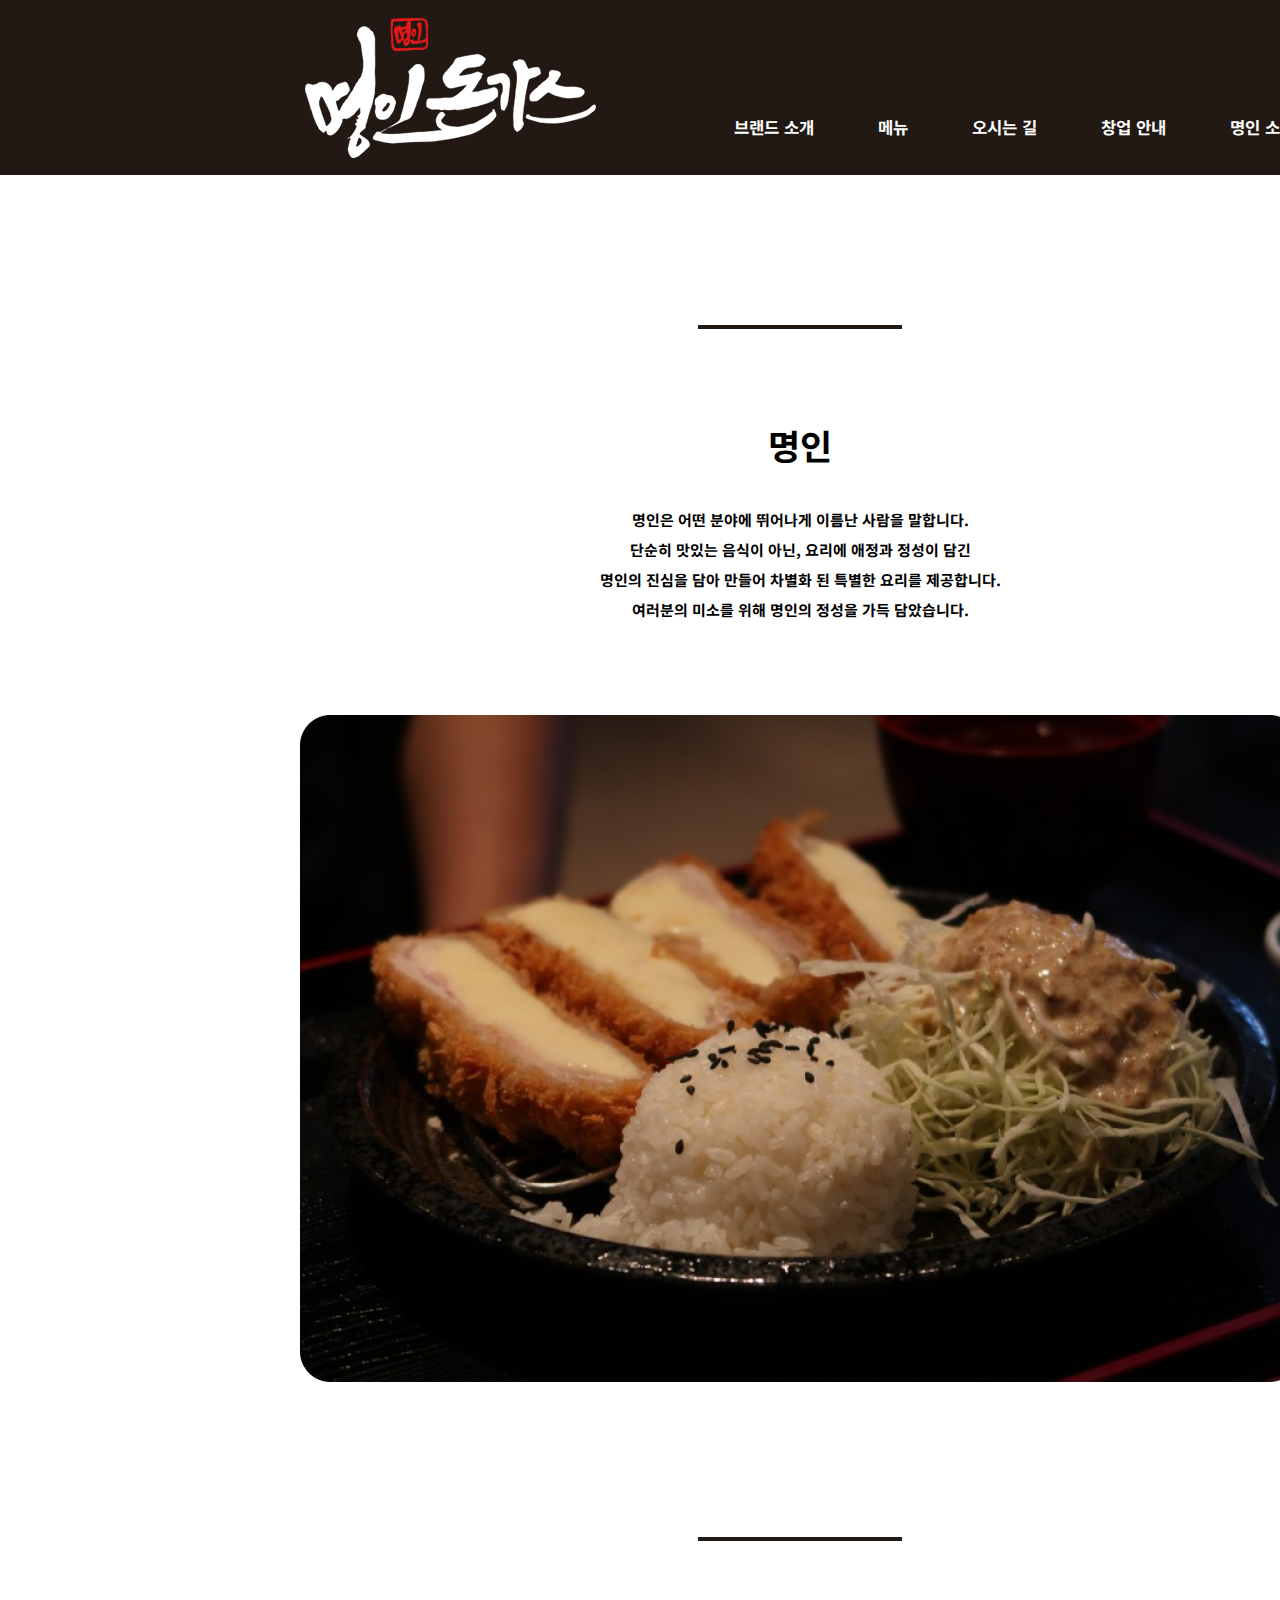
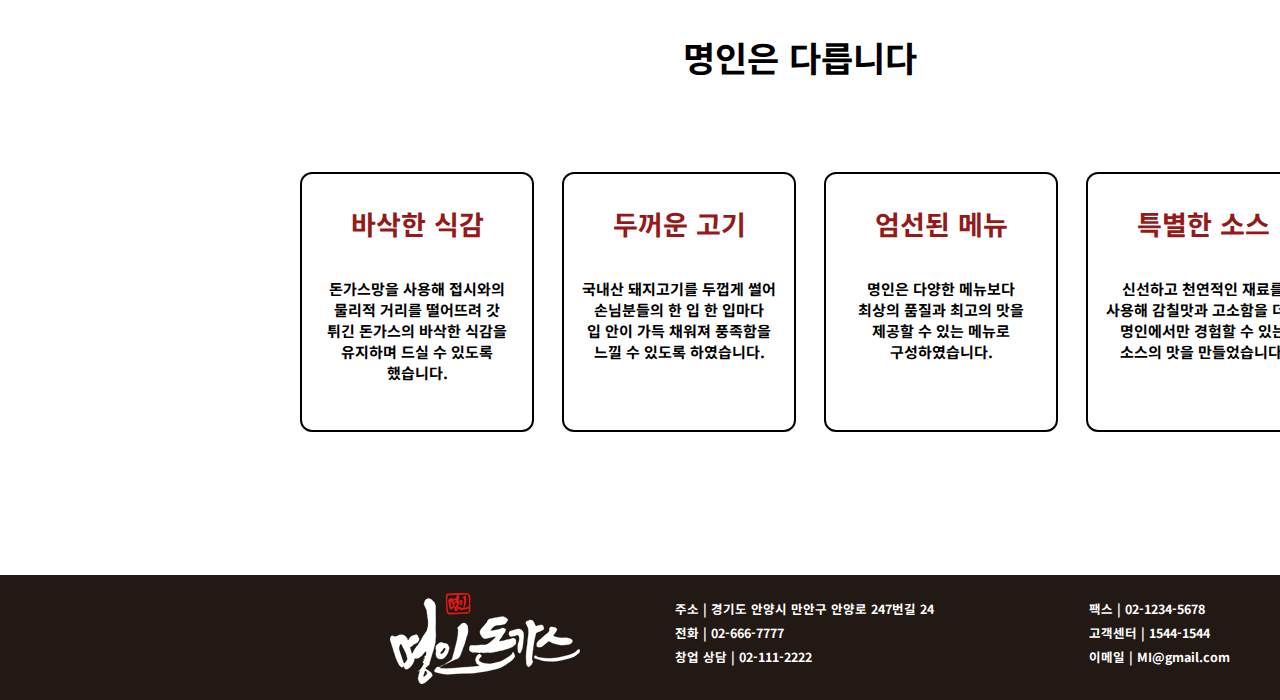
<file: Index.html>
<!DOCTYPE html>
<html lang="ko">
  <head>
    <title>명인돈가스</title>
    <meta charset="utf-8">
    <link href="https://fonts.googleapis.com/css2?family=Noto+Sans+KR:wght@700&display=swap" rel="stylesheet">
    <link rel="stylesheet" type="text/css" href="Style.css">
  </head>

  <body class="frame">
    <header>
      <div>
        <a href="Index.html"><img src="im/Header.png" class="header_image"></a>
        <div class="header_text_box">
          <a class="header_text" href="Brandinfo.html">브랜드 소개</a>
          <a class="header_text" href="Menu.html">메뉴</a>
          <a class="header_text" href="Route.html">오시는 길</a>
          <a class="header_text" href="Open.html">창업 안내</a>
          <a class="header_text" href="News.html">명인 소식</a>
        </div>
      </div>
    </header>

    <main class="main_main">
      <div class="line"></div>

      <p class="main_text">명인</p>
      <p class="main_text_s">명인은 어떤 분야에 뛰어나게 이름난 사람을 말합니다.
        <br>단순히 맛있는 음식이 아닌, 요리에 애정과 정성이 담긴
        <br>명인의 진심을 담아 만들어 차별화 된 특별한 요리를 제공합니다.
        <br>여러분의 미소를 위해 명인의 정성을 가득 담았습니다.
      </p>
      
      <img class="main_mainimage" src="im/Main.png">

      <div class="line"></div>
        
      <p class="main_text">명인은 다릅니다</p>
      
      <div class="main_bigbox">
        <div class="main_box">
          <div class="main_red">바삭한 식감</div>
          <div class="main_small">돈가스망을 사용해 접시와의
            <br>물리적 거리를 떨어뜨려 갓
            <br>튀긴 돈가스의 바삭한 식감을
            <br>유지하며 드실 수 있도록
            <br>했습니다.
          </div>
        </div>
        <div class="main_box">
          <div class="main_red">두꺼운 고기</div>
          <div class="main_small">국내산 돼지고기를 두껍게 썰어
            <br>손님분들의 한 입 한 입마다
            <br>입 안이 가득 채워져 풍족함을
            <br>느낄 수 있도록 하였습니다.
          </div>
        </div>
        <div class="main_box">
          <div class="main_red">엄선된 메뉴</div>
          <div class="main_small">명인은 다양한 메뉴보다
            <br>최상의 품질과 최고의 맛을
            <br>제공할 수 있는 메뉴로
            <br>구성하였습니다.
          </div>
        </div>
        <div class="main_box">
          <div class="main_red">특별한 소스</div>
          <div class="main_small">신선하고 천연적인 재료를
            <br>사용해 감칠맛과 고소함을 더해
            <br>명인에서만 경험할 수 있는
            <br>소스의 맛을 만들었습니다.
          </div>
        </div>
      </div>
    </main>

    <footer>
      <div>
        <a href="Index.html"><img src="im/Footer.png" class="footer_image"></a>
        <div class="footer_left">
          <p class="footer_text">주소 | 경기도 안양시 만안구 안양로 247번길 24</p>
          <p class="footer_text">전화 | 02-666-7777</p>
          <p class="footer_text">창업 상담 | 02-111-2222</p>
        </div>
        <div class="footer_right">
          <p class="footer_text">팩스 | 02-1234-5678</p>
          <p class="footer_text">고객센터 | 1544-1544</p>
          <p class="footer_text">이메일 | MI@gmail.com</p>
        </div>
      </div>
    </footer>
  </body>
  </html>
</file>
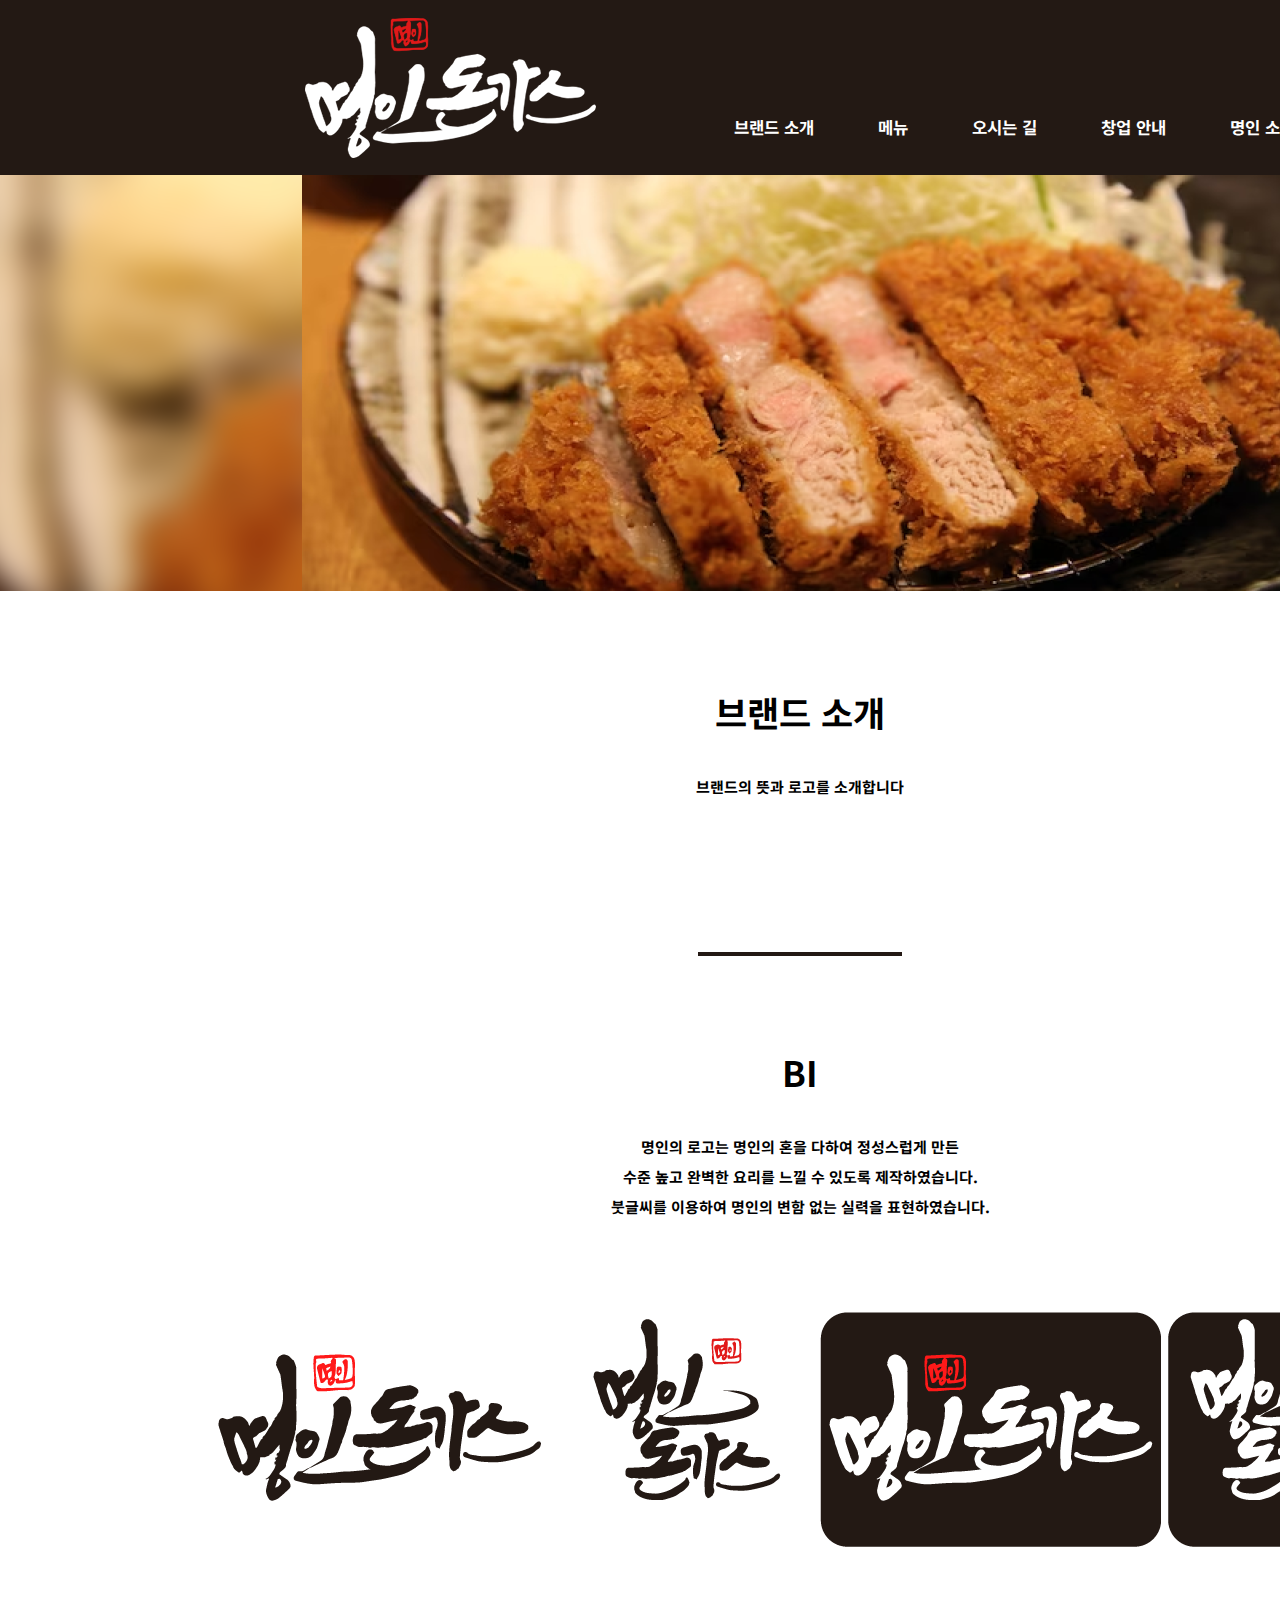
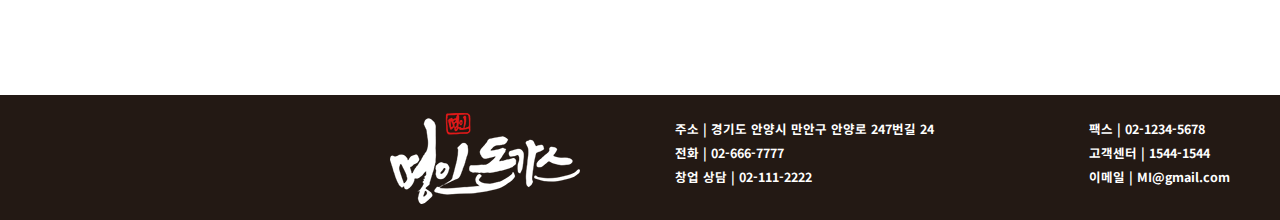
<file: Brandinfo.html>
<!DOCTYPE html>
<html lang="ko">
  <head>
    <title>명인돈가스</title>
    <meta charset="utf-8">
    <link href="https://fonts.googleapis.com/css2?family=Noto+Sans+KR:wght@700&display=swap" rel="stylesheet">
    <link rel="stylesheet" type="text/css" href="Style.css">
  </head>

  <body class="frame">
    <header>
      <div>
        <a href="Index.html"><img src="im/Header.png" class="header_image"></a>
        <div class="header_text_box">
          <a class="header_text" href="Brandinfo.html">브랜드 소개</a>
          <a class="header_text" href="Menu.html">메뉴</a>
          <a class="header_text" href="Route.html">오시는 길</a>
          <a class="header_text" href="Open.html">창업 안내</a>
          <a class="header_text" href="News.html">명인 소식</a>
        </div>
      </div>
    </header>

    <main class="brandinfo_main">
        <img class="main_image" src="im/Brandinfo.png">

        <p class="main_text">브랜드 소개</p>
        <p class="main_text_s">브랜드의 뜻과 로고를 소개합니다</p>

        <div class="line"></div>
        
        <p class="main_text">BI</p>
        <p class="main_text_s">명인의 로고는 명인의 혼을 다하여 정성스럽게 만든
            <br>수준 높고 완벽한 요리를 느낄 수 있도록 제작하였습니다.
            <br>붓글씨를 이용하여 명인의 변함 없는 실력을 표현하였습니다.</p>

        <img src="im/Brandinfo_1.png" class="brandinfo_image">

    </main>

    <footer>
      <div>
        <a href="Index.html"><img src="im/Footer.png" class="footer_image"></a>
        <div class="footer_left">
          <p class="footer_text">주소 | 경기도 안양시 만안구 안양로 247번길 24</p>
          <p class="footer_text">전화 | 02-666-7777</p>
          <p class="footer_text">창업 상담 | 02-111-2222</p>
        </div>
        <div class="footer_right">
          <p class="footer_text">팩스 | 02-1234-5678</p>
          <p class="footer_text">고객센터 | 1544-1544</p>
          <p class="footer_text">이메일 | MI@gmail.com</p>
        </div>
      </div>
    </footer>
  </body>
  </html>
</file>
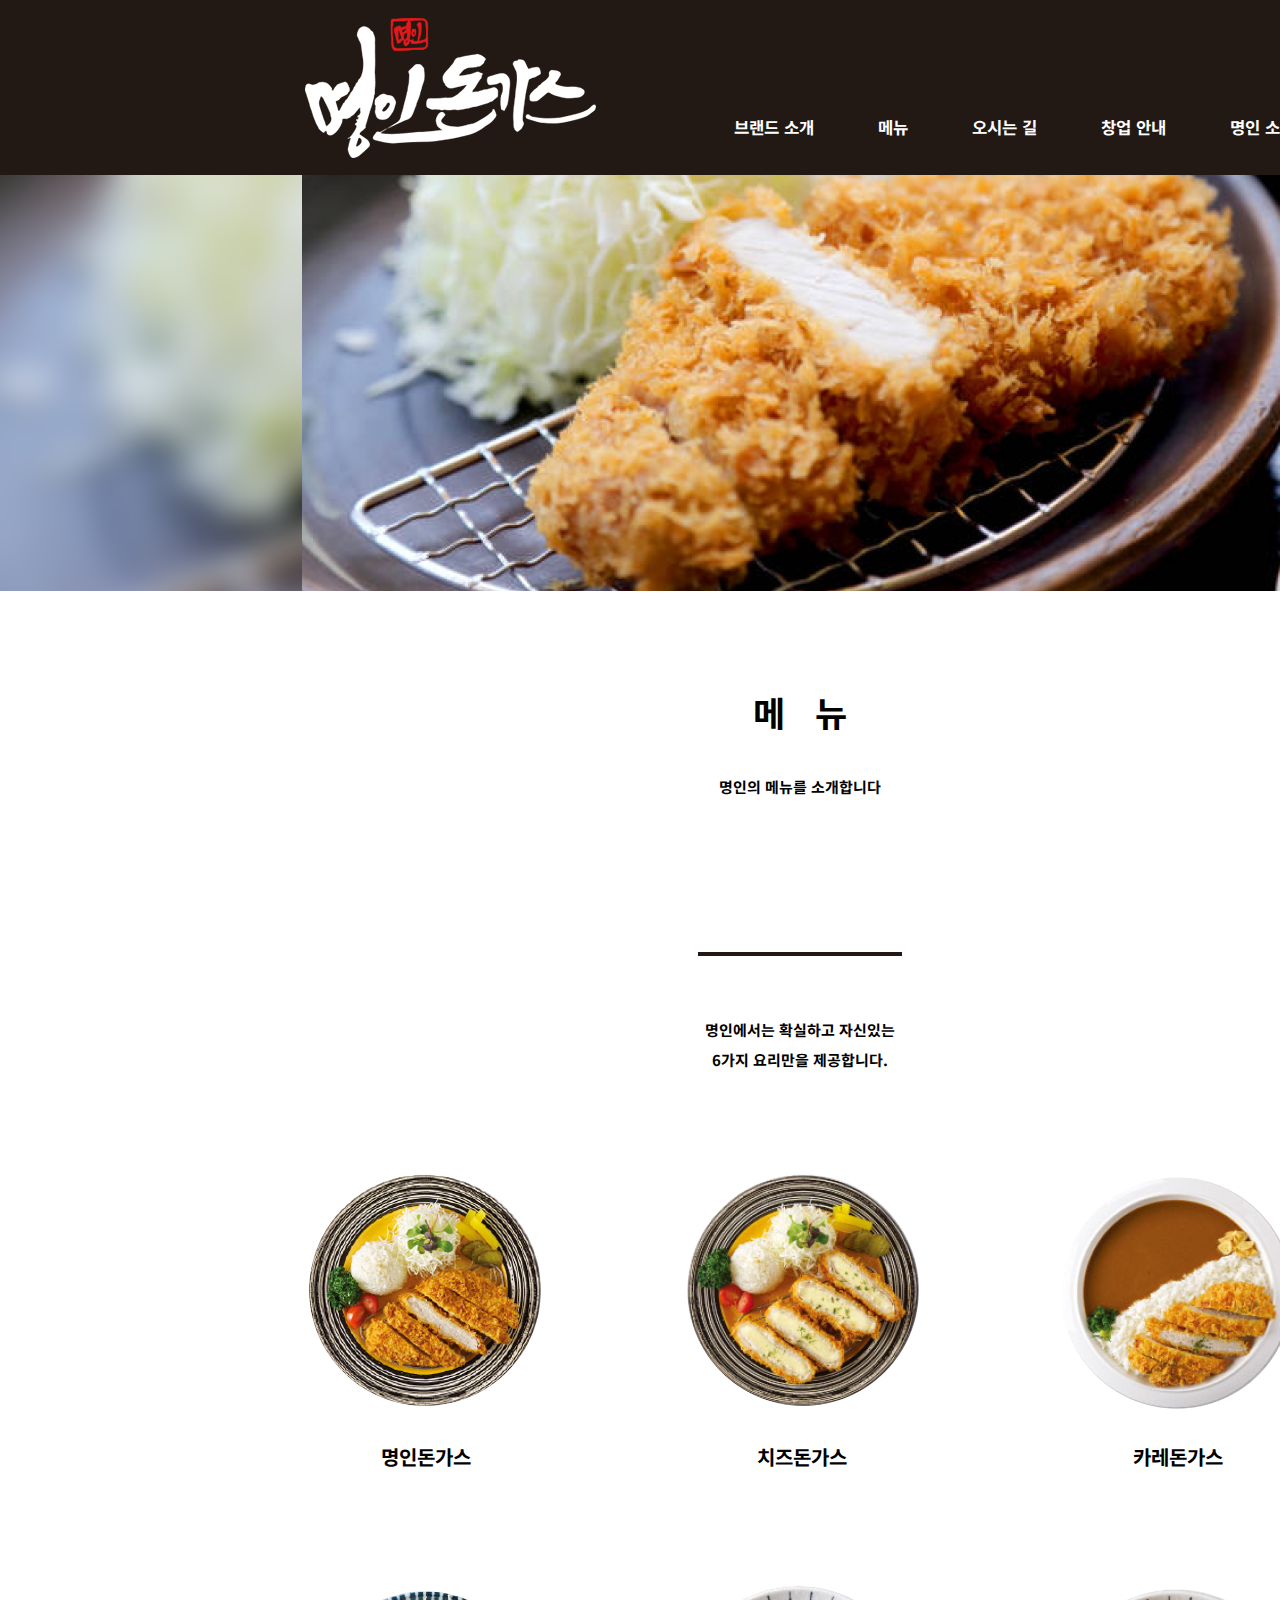
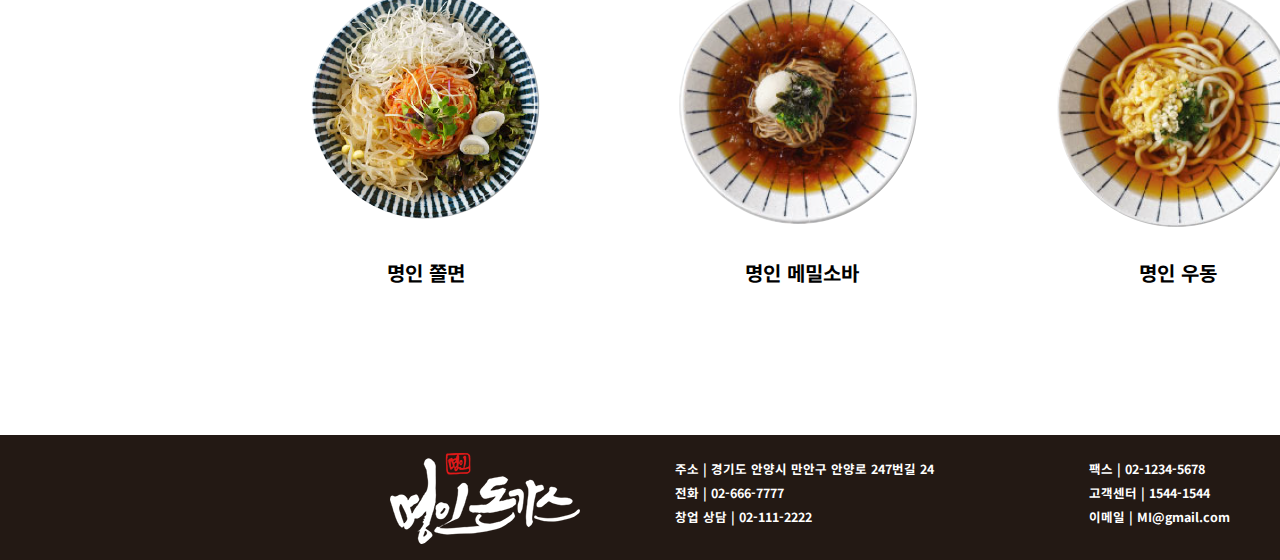
<file: Menu.html>
<!DOCTYPE html>
<html lang="ko">
  <head>
    <title>명인돈가스</title>
    <meta charset="utf-8">
    <link href="https://fonts.googleapis.com/css2?family=Noto+Sans+KR:wght@700&display=swap" rel="stylesheet">
    <link rel="stylesheet" type="text/css" href="Style.css">
  </head>

  <body class="frame">
    <header>
      <div>
        <a href="Index.html"><img src="im/Header.png" class="header_image"></a>
        <div class="header_text_box">
          <a class="header_text" href="Brandinfo.html">브랜드 소개</a>
          <a class="header_text" href="Menu.html">메뉴</a>
          <a class="header_text" href="Route.html">오시는 길</a>
          <a class="header_text" href="Open.html">창업 안내</a>
          <a class="header_text" href="News.html">명인 소식</a>
        </div>
      </div>
    </header>

    <main class="menu_main">
        <img class="main_image" src="im/Menu.png">

        <p class="main_text">메&nbsp; &nbsp;뉴</p>
        <p class="main_text_s">명인의 메뉴를 소개합니다</p>

        <div class="line"></div>
        
        <br>
        <p class="main_text_s">명인에서는 확실하고 자신있는
            <br>6가지 요리만을 제공합니다.
        </p>

        <div class="menu_A">
            <div class="menu_list">
                <img src="im/Menu1.png">
                <p>명인돈가스</p>
            </div><div class="menu_list">
                <img src="im/Menu2.png">
                <p>치즈돈가스</p>
            </div>
            <div class="menu_list">
                <img src="im/Menu3.png">
                <p>카레돈가스</p>
            </div>
        </div>
        <div class="menu_A">
            <div class="menu_list">
                <img src="im/Menu4.png">
                <p>명인 쫄면</p>
            </div><div class="menu_list">
                <img src="im/Menu5.png">
                <p>명인 메밀소바</p>
            </div>
            <div class="menu_list">
                <img src="im/Menu6.png">
                <p>명인 우동</p>
            </div>
        </div>

    </main>

    <footer>
      <div>
        <a href="Index.html"><img src="im/Footer.png" class="footer_image"></a>
        <div class="footer_left">
          <p class="footer_text">주소 | 경기도 안양시 만안구 안양로 247번길 24</p>
          <p class="footer_text">전화 | 02-666-7777</p>
          <p class="footer_text">창업 상담 | 02-111-2222</p>
        </div>
        <div class="footer_right">
          <p class="footer_text">팩스 | 02-1234-5678</p>
          <p class="footer_text">고객센터 | 1544-1544</p>
          <p class="footer_text">이메일 | MI@gmail.com</p>
        </div>
      </div>
    </footer>
  </body>
  </html>
</file>
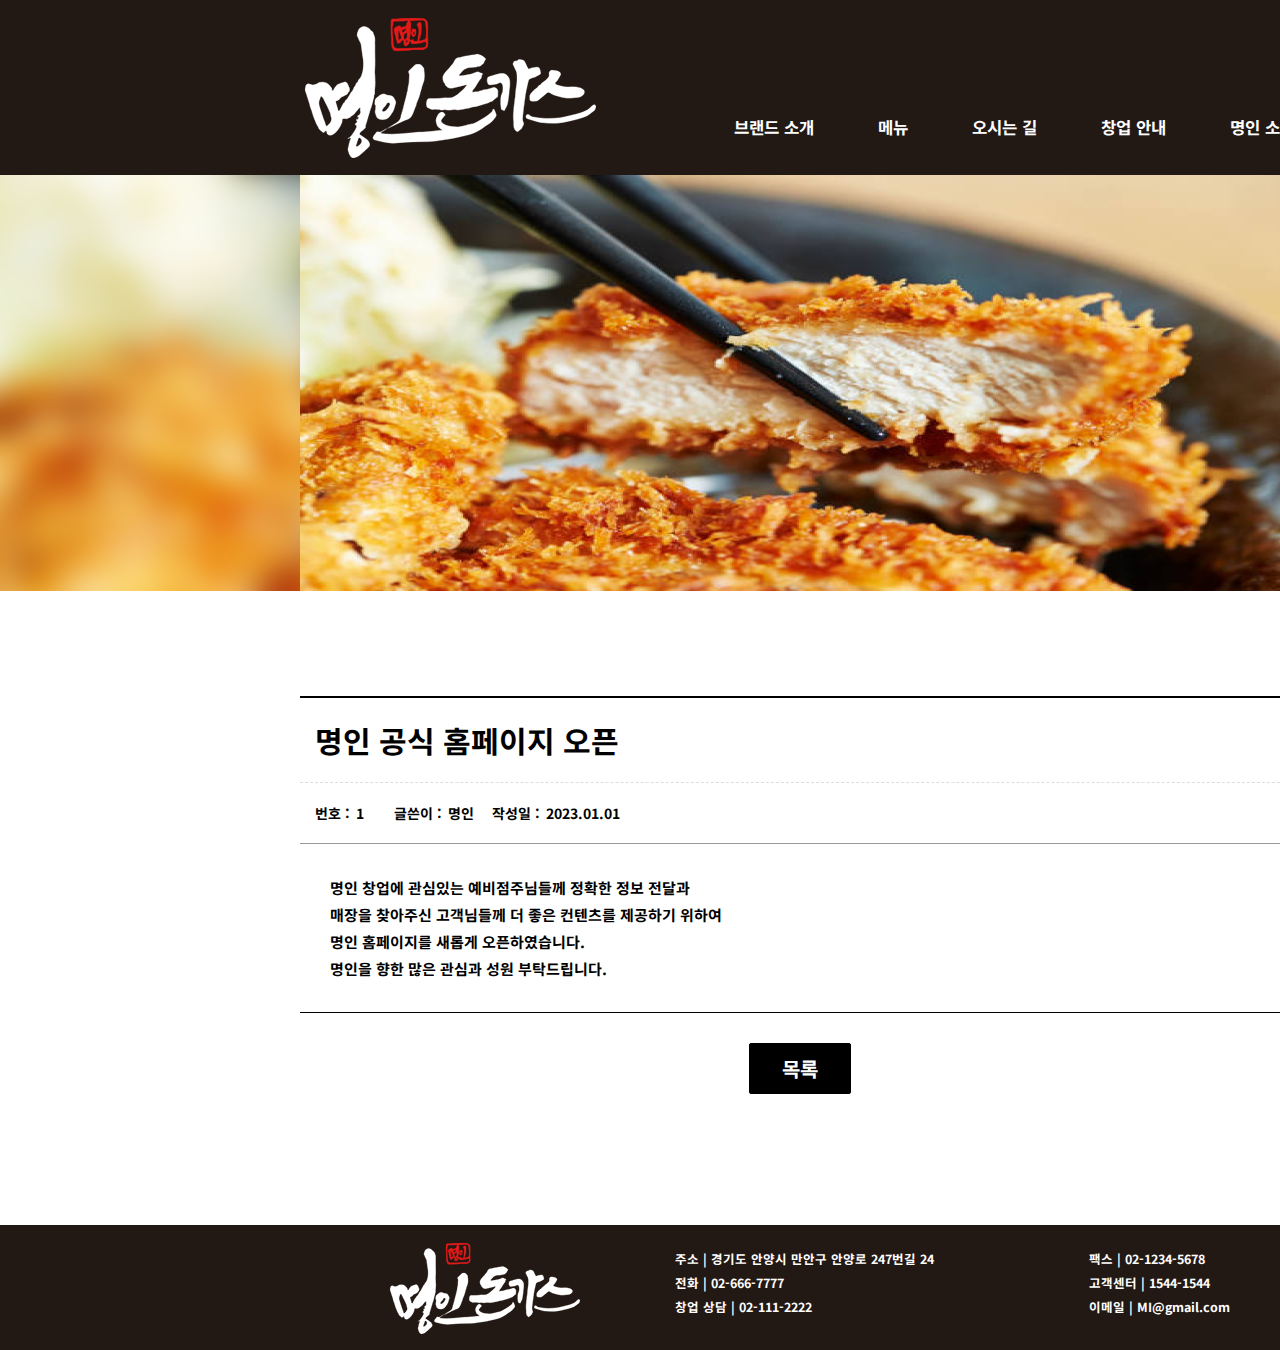
<file: News-1.html>
<!DOCTYPE html>
<html lang="ko">
  <head>
    <title>명인돈가스</title>
    <meta charset="utf-8">
    <link href="https://fonts.googleapis.com/css2?family=Noto+Sans+KR:wght@700&display=swap" rel="stylesheet">
    <link rel="stylesheet" type="text/css" href="Style.css">
  </head>

  <body class="frame">
    <header>
      <div>
        <a href="Index.html"><img src="im/Header.png" class="header_image"></a>
        <div class="header_text_box">
          <a class="header_text" href="Brandinfo.html">브랜드 소개</a>
          <a class="header_text" href="Menu.html">메뉴</a>
          <a class="header_text" href="Route.html">오시는 길</a>
          <a class="header_text" href="Open.html">창업 안내</a>
          <a class="header_text" href="News.html">명인 소식</a>
        </div>
      </div>
    </header>

    <main class="news_main-1">
        <img class="main_image" src="im/News.png">


        <div class="board_wrap">
          <div class="board_view_wrap">
              <div class="board_view">
                  <div class="title">
                      명인 공식 홈페이지 오픈
                  </div>
                  <div class="info">
                      <dl>
                          <dt>번호 :</dt>
                          <dd>1&nbsp;&nbsp;&nbsp;</dd>
                      </dl>
                      <dl>
                          <dt>글쓴이 :</dt>
                          <dd>명인</dd>
                      </dl>
                      <dl>
                          <dt>작성일 :</dt>
                          <dd>2023.01.01</dd>
                      </dl>
                  </div>
                  <div class="cont">
                      명인 창업에 관심있는 예비점주님들께 정확한 정보 전달과<br>
                      매장을 찾아주신 고객님들께 더 좋은 컨텐츠를 제공하기 위하여<br>
                      명인 홈페이지를 새롭게 오픈하였습니다.<br>
                      명인을 향한 많은 관심과 성원 부탁드립니다.<br>
                  </div>
              </div>
              <div class="bt_wrap">
                  <a href="News.html" class="on">목록</a>
              </div>
          </div>
       </div>
    </main>
     
    <footer>
      <div>
        <a href="Index.html"><img src="im/Footer.png" class="footer_image"></a>
        <div class="footer_left">
          <p class="footer_text">주소 | 경기도 안양시 만안구 안양로 247번길 24</p>
          <p class="footer_text">전화 | 02-666-7777</p>
          <p class="footer_text">창업 상담 | 02-111-2222</p>
        </div>
        <div class="footer_right">
          <p class="footer_text">팩스 | 02-1234-5678</p>
          <p class="footer_text">고객센터 | 1544-1544</p>
          <p class="footer_text">이메일 | MI@gmail.com</p>
        </div>
      </div>
    </footer>
  </body>
  </html>
</file>
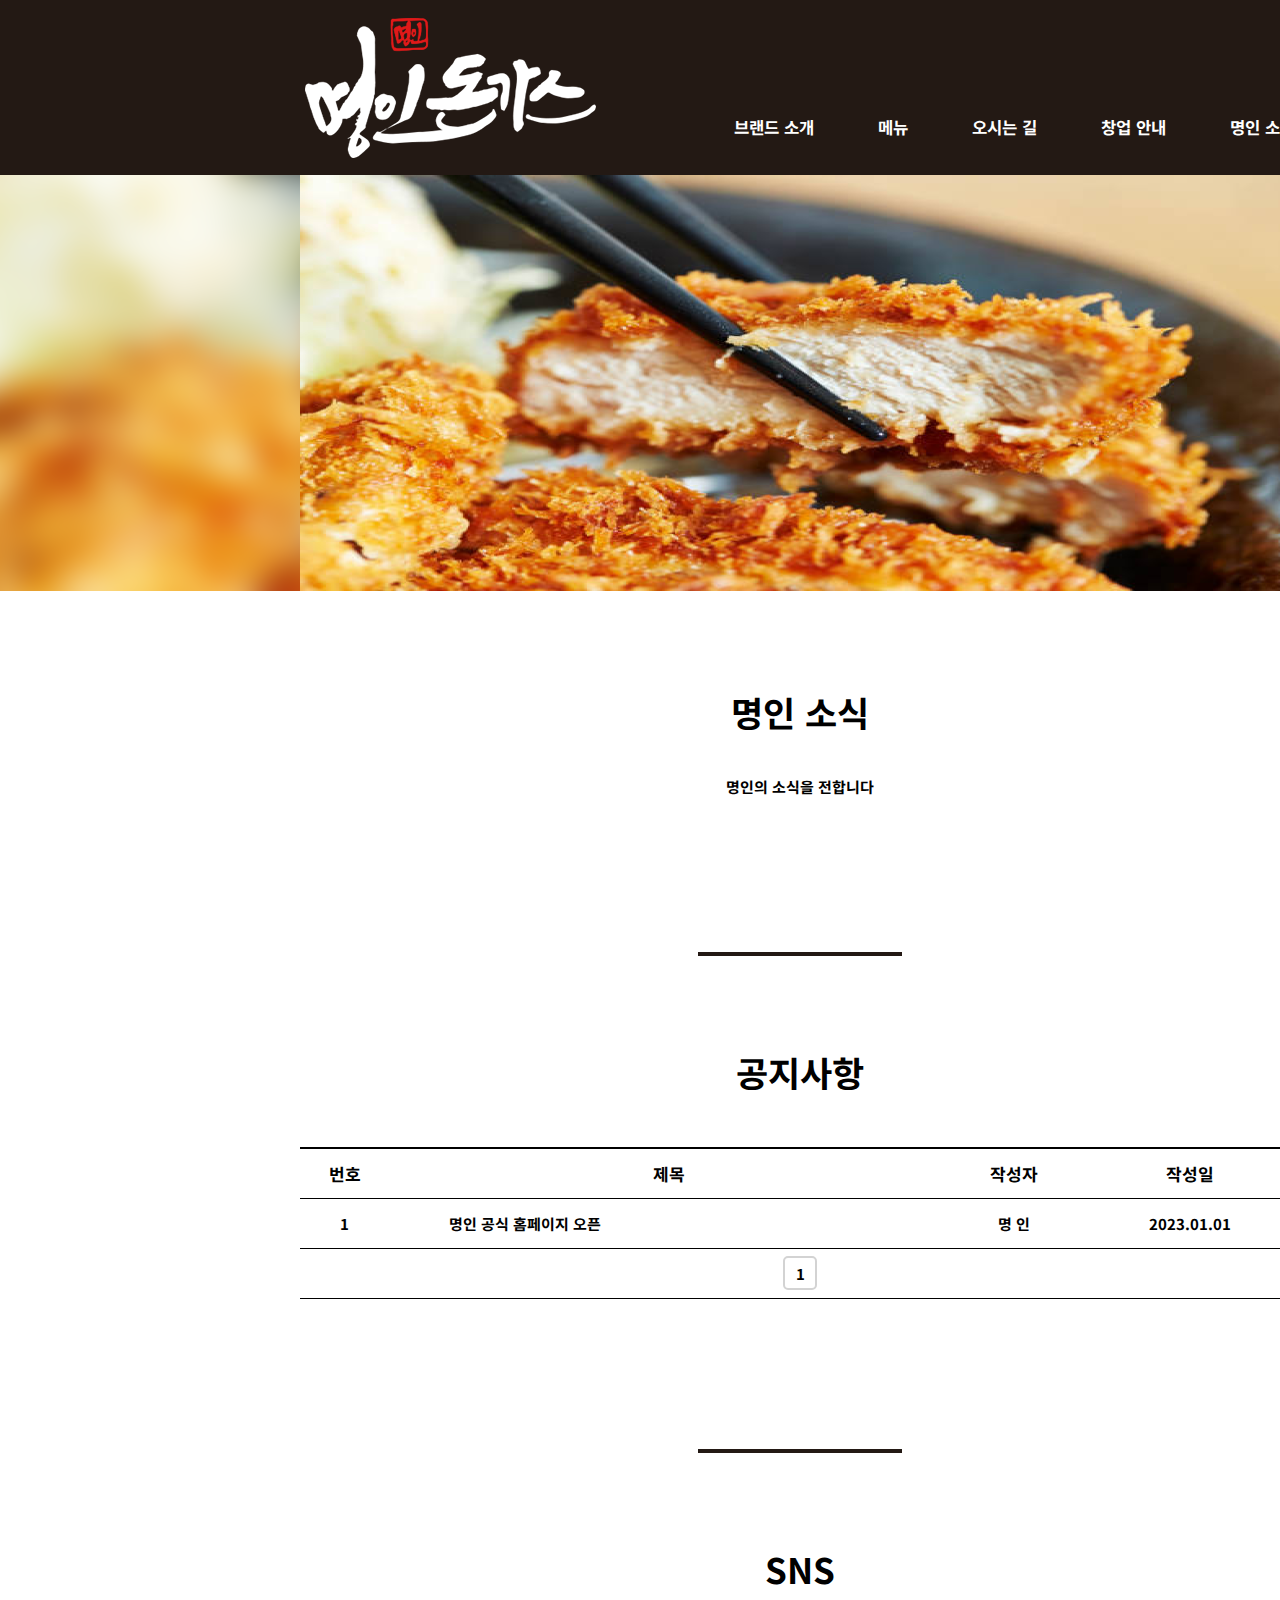
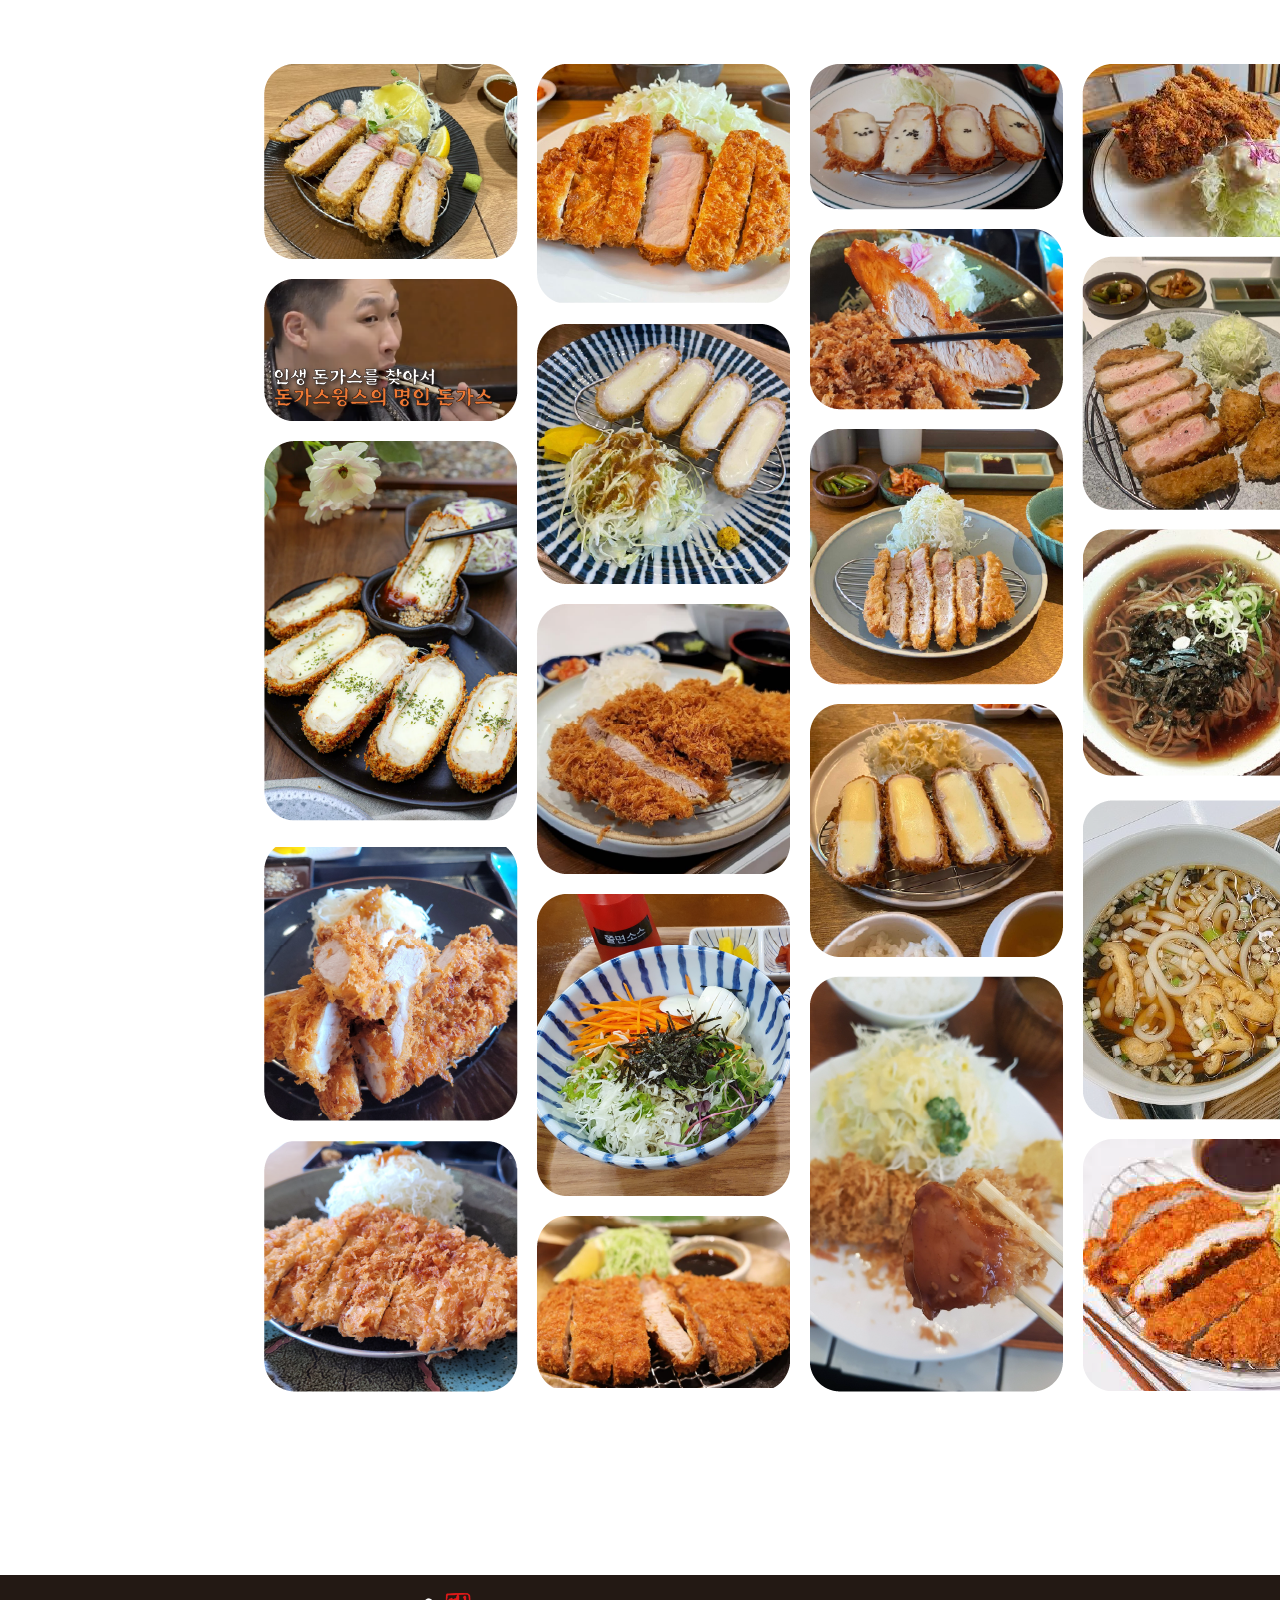
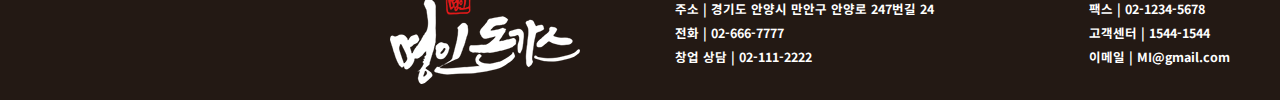
<file: News.html>
<!DOCTYPE html>
<html lang="ko">
  <head>
    <title>명인돈가스</title>
    <meta charset="utf-8">
    <link href="https://fonts.googleapis.com/css2?family=Noto+Sans+KR:wght@700&display=swap" rel="stylesheet">
    <link rel="stylesheet" type="text/css" href="Style.css">
  </head>

  <body class="frame">
    <header>
      <div>
        <a href="Index.html"><img src="im/Header.png" class="header_image"></a>
        <div class="header_text_box">
          <a class="header_text" href="Brandinfo.html">브랜드 소개</a>
          <a class="header_text" href="Menu.html">메뉴</a>
          <a class="header_text" href="Route.html">오시는 길</a>
          <a class="header_text" href="Open.html">창업 안내</a>
          <a class="header_text" href="News.html">명인 소식</a>
        </div>
      </div>
    </header>

    <main class="news_main">
        <img class="main_image" src="im/News.png">

        <p class="main_text">명인 소식</p>
        <p class="main_text_s">명인의 소식을 전합니다</p>

        <div class="line"></div>
        <p class="main_text">공지사항</p>
        <table class="news_table">
          <thead>
            <tr class="news_t_title">
              <th>번호</th>
              <th colspan="2">제목</th>
              <th>작성자</th>
              <th>작성일</th>
            </tr>
          </thead>
          <tbody>
           
            <tr class="news_t_body">
              <td><a href="News-1.html">1</a></td>
              <td colspan="2">
                <a href="News-1.html">명인 공식 홈페이지 오픈</a></td>
              <td>명 인</td>
              <td>2023.01.01</td>
            </tr>
            <tr class="news_t_body">
              <td colspan="5">
                <div><p>1</p></div>
              </td>
            </tr>
          </tbody>
        </table>




        <div class="line"></div>
        <p class="main_text">SNS</p>
        <img class="news_image" src="im/News1.png">


    </main>

    <footer>
      <div>
        <a href="Index.html"><img src="im/Footer.png" class="footer_image"></a>
        <div class="footer_left">
          <p class="footer_text">주소 | 경기도 안양시 만안구 안양로 247번길 24</p>
          <p class="footer_text">전화 | 02-666-7777</p>
          <p class="footer_text">창업 상담 | 02-111-2222</p>
        </div>
        <div class="footer_right">
          <p class="footer_text">팩스 | 02-1234-5678</p>
          <p class="footer_text">고객센터 | 1544-1544</p>
          <p class="footer_text">이메일 | MI@gmail.com</p>
        </div>
      </div>
    </footer>
  </body>
  </html>
</file>
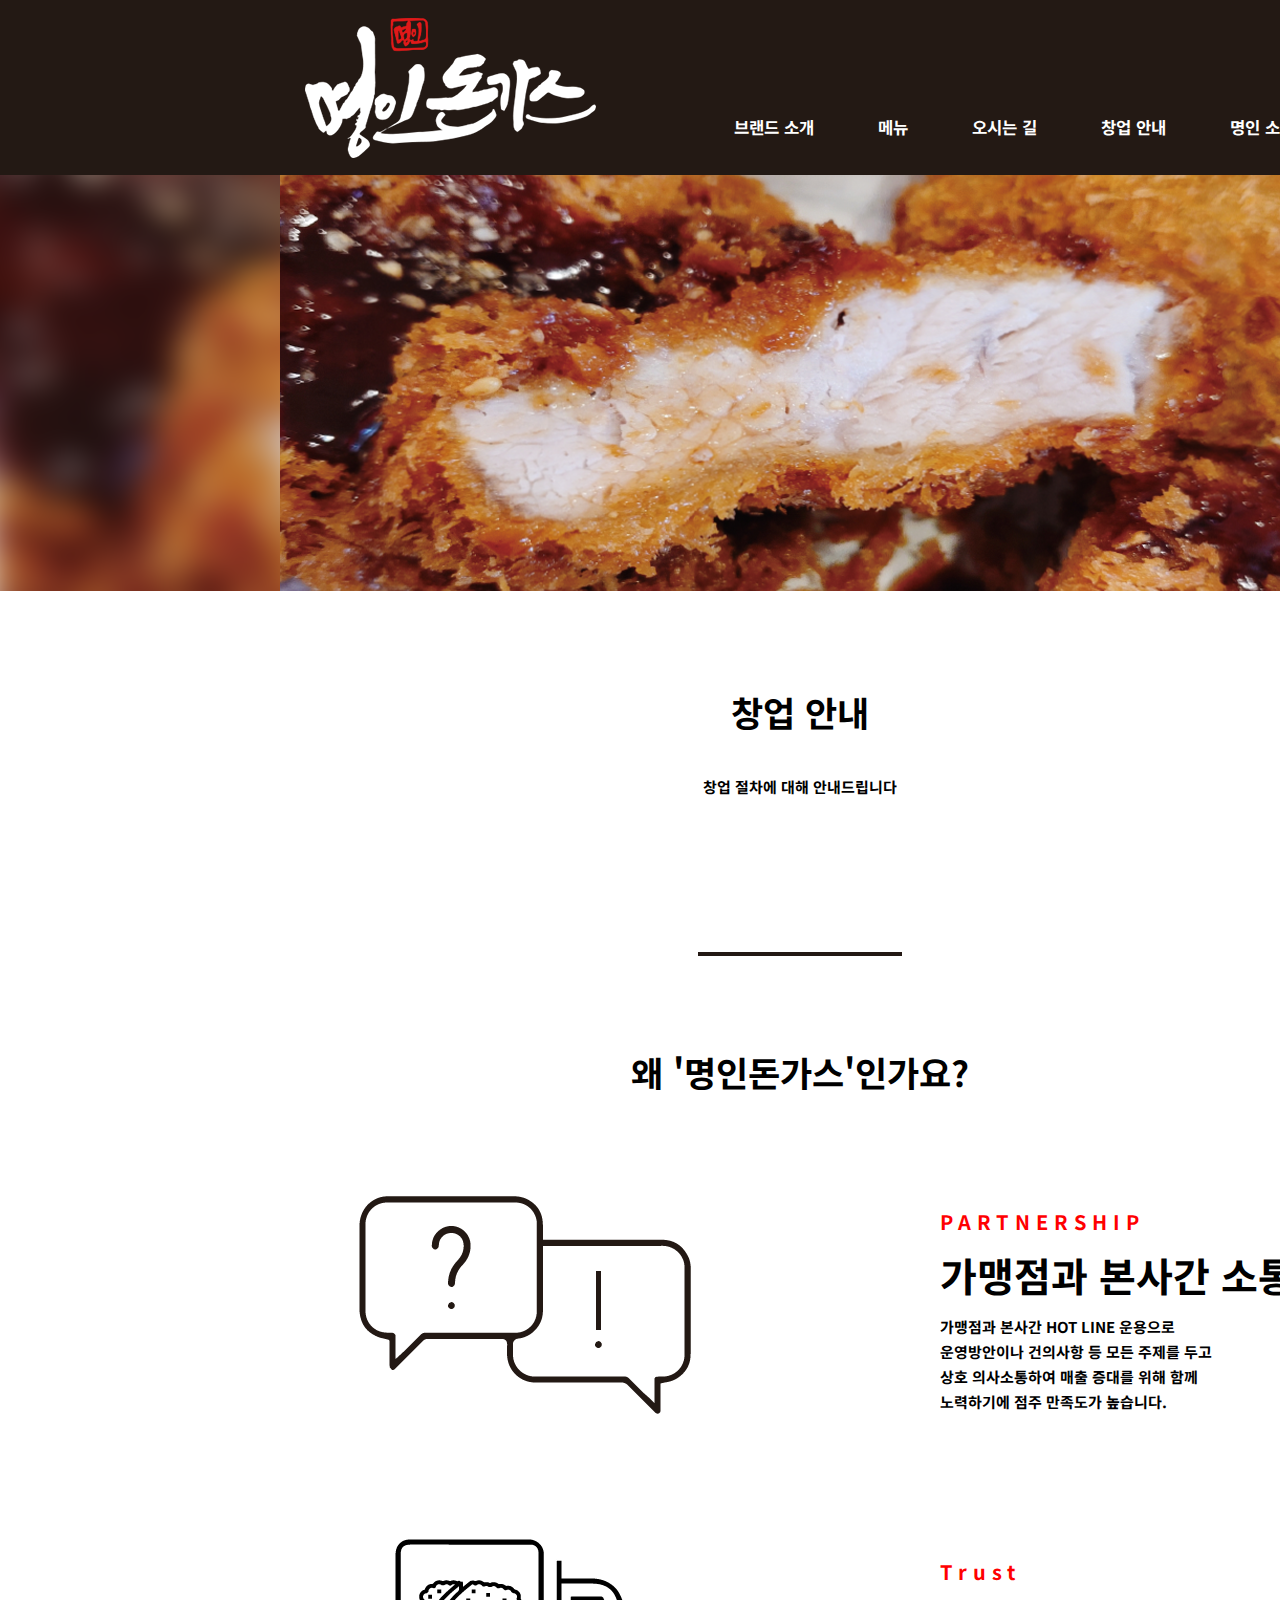
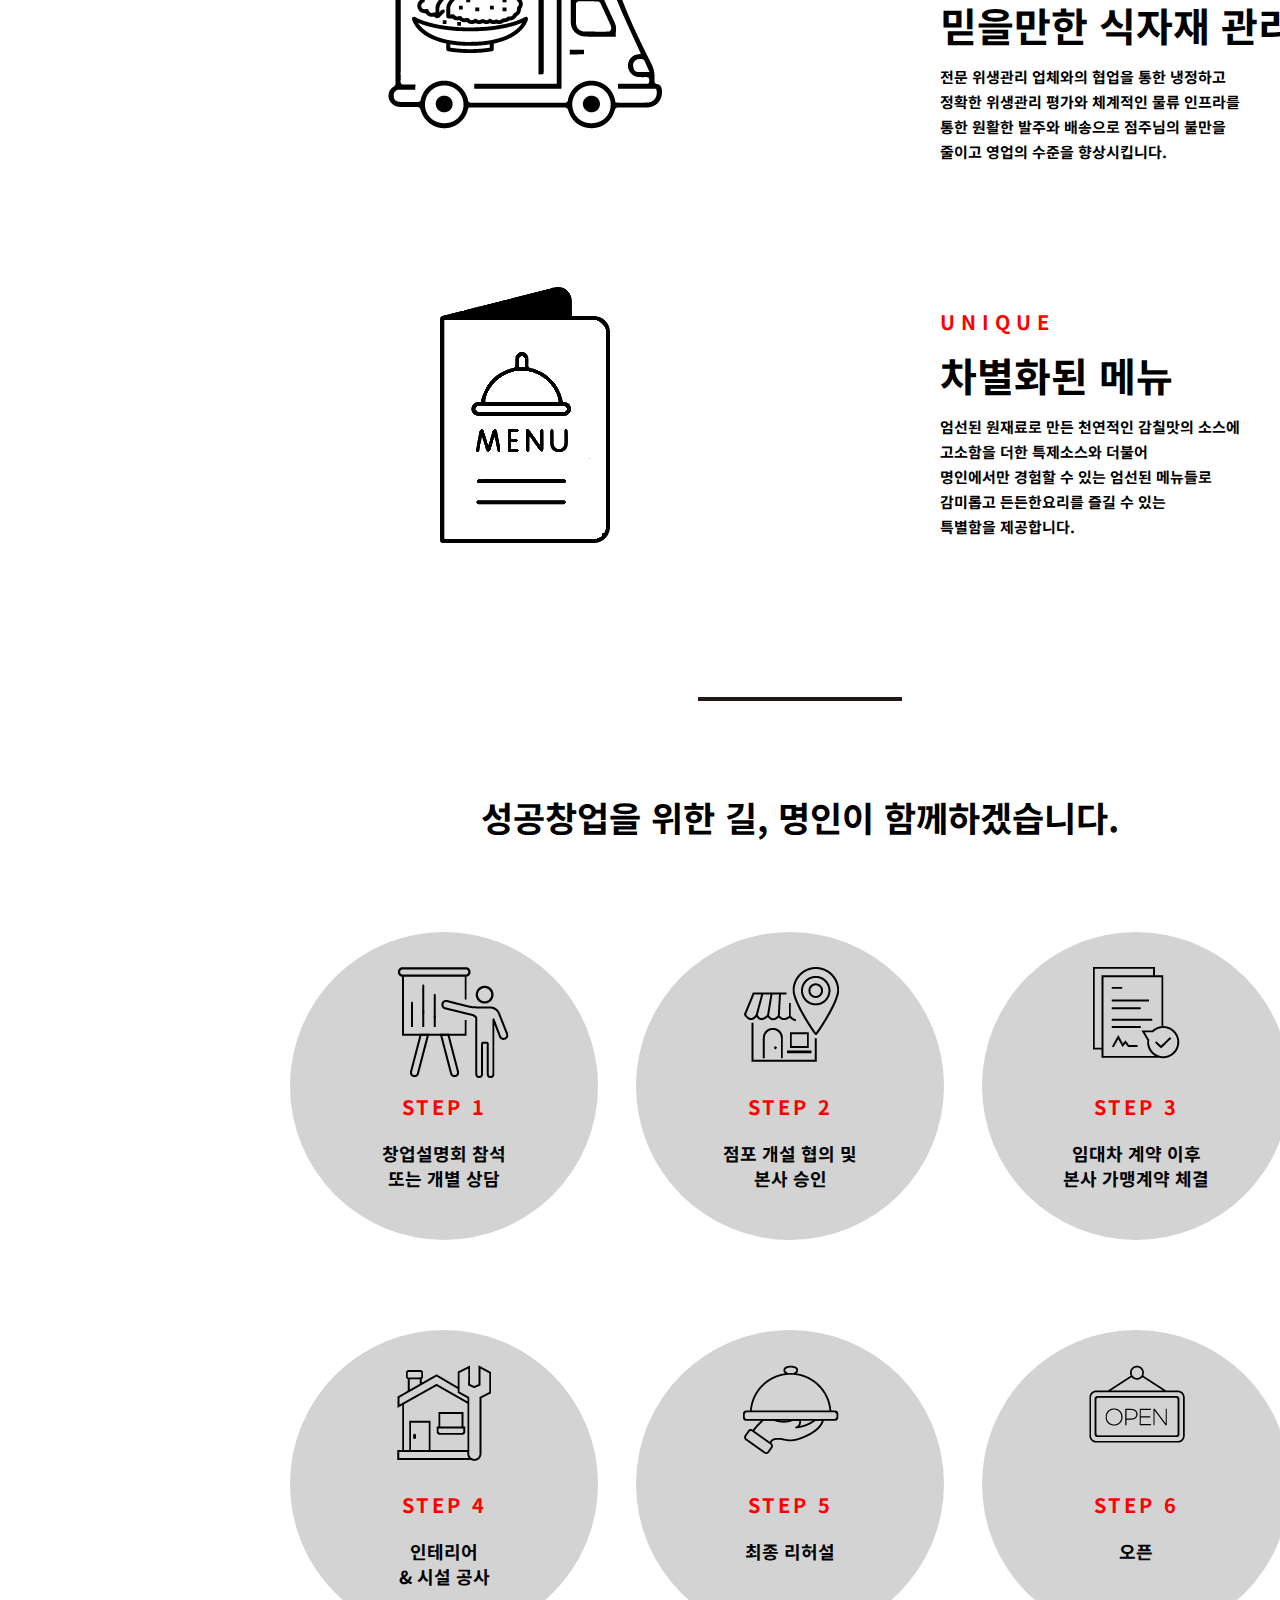
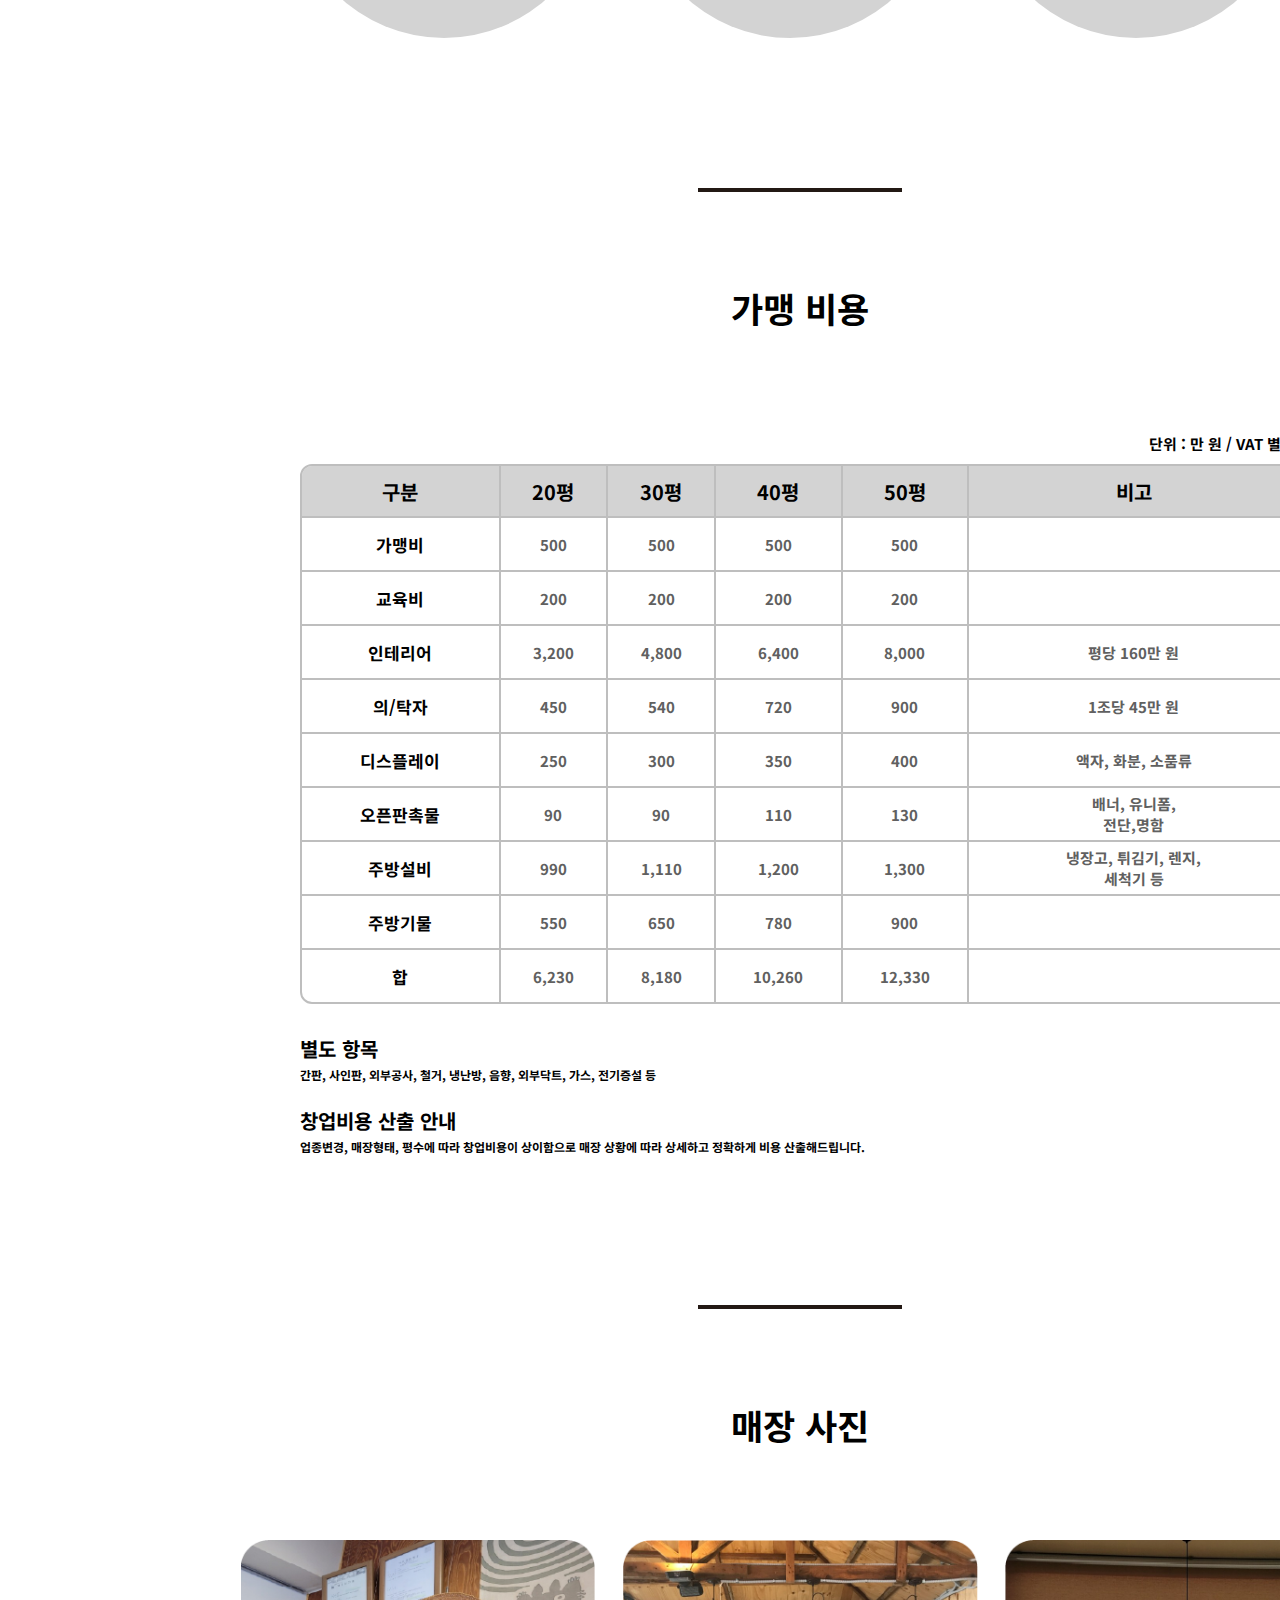
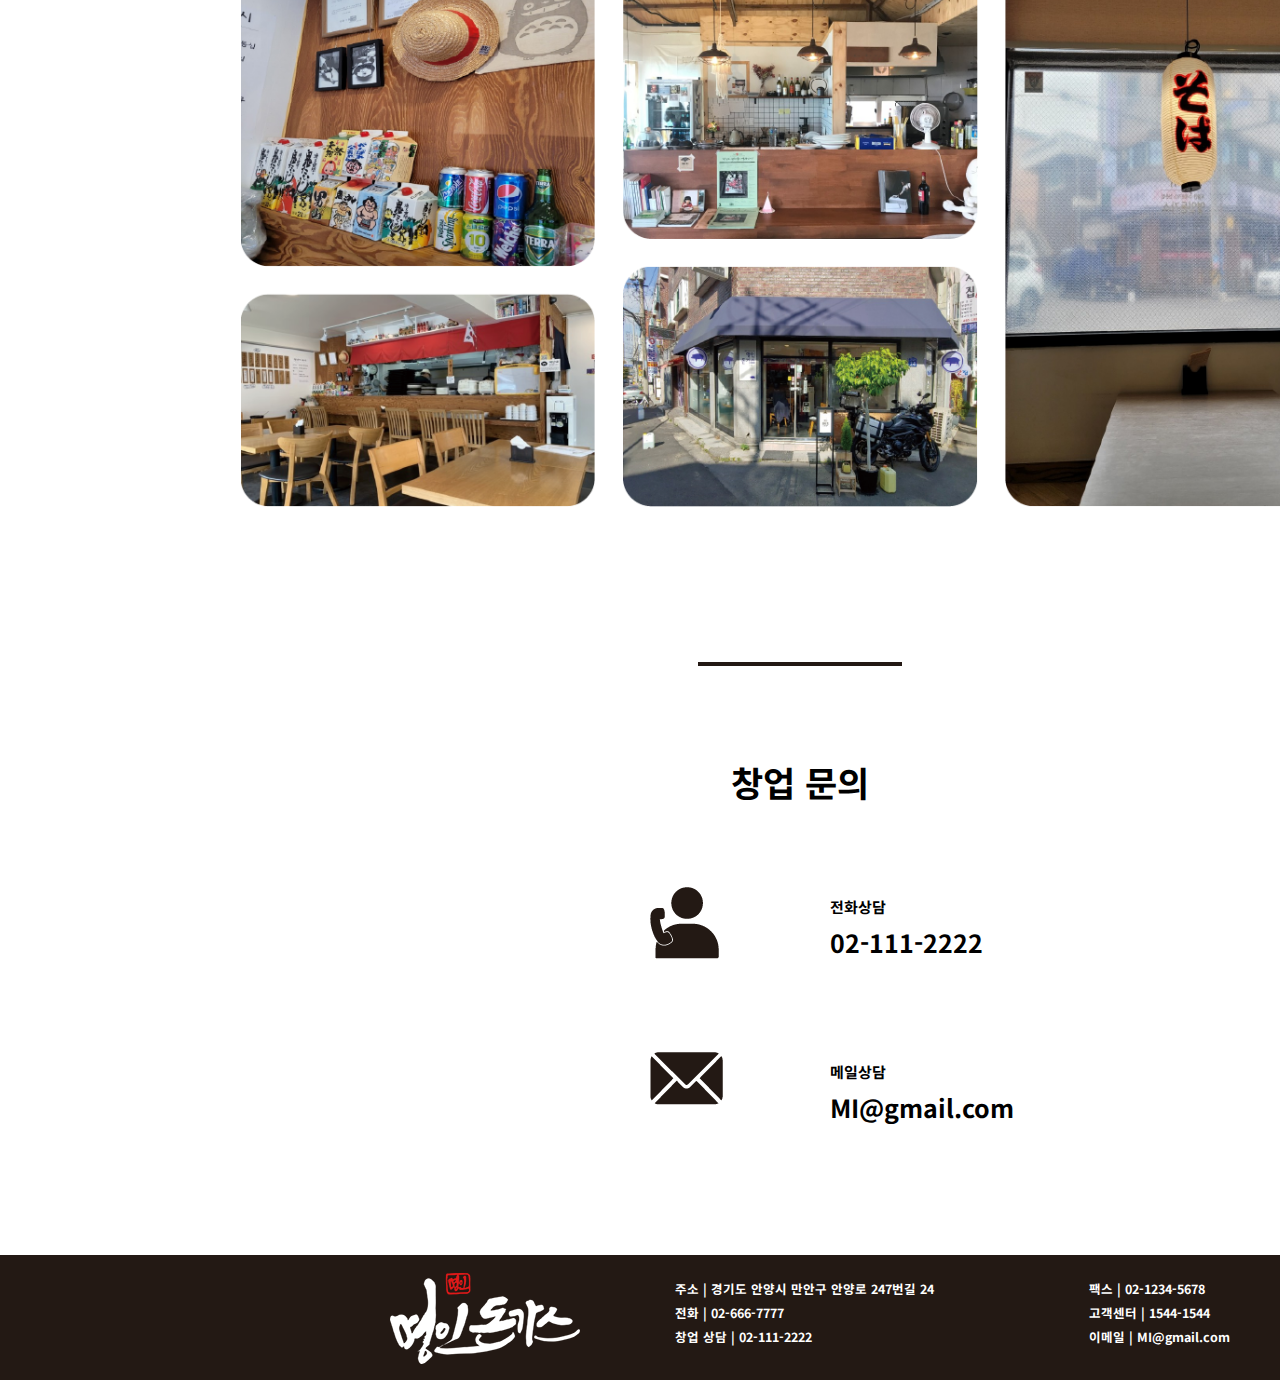
<file: Open.html>
<!DOCTYPE html>
<html lang="ko">
  <head>
    <title>명인돈가스</title>
    <meta charset="utf-8">
    <link href="https://fonts.googleapis.com/css2?family=Noto+Sans+KR:wght@700&display=swap" rel="stylesheet">
    <link rel="stylesheet" type="text/css" href="Style.css">
  </head>

  <body class="frame">
    <header>
      <div>
        <a href="Index.html"><img src="im/Header.png" class="header_image"></a>
        <div class="header_text_box">
          <a class="header_text" href="brandinfo.html">브랜드 소개</a>
          <a class="header_text" href="Menu.html">메뉴</a>
          <a class="header_text" href="Route.html">오시는 길</a>
          <a class="header_text" href="Open.html">창업 안내</a>
          <a class="header_text" href="News.html">명인 소식</a>
        </div>
      </div>
    </header>

    <main class="open_main">
        <img class="main_image" src="im/Open.png">
        <p class="main_text">창업 안내</p>
        <p class="main_text_s">창업 절차에 대해 안내드립니다</p>

        <div class="line"></div>
        <p class="main_text">왜 '명인돈가스'인가요?</p>
        <div class="open_Y">
            <div class="open_image"><img src="im/Open1.png"></div>
            <div class="open_textbox">
                <p class="open_red">PARTNERSHIP</p>
                <p class="open_bold">가맹점과 본사간 소통</p>
                <p class="open_regular">가맹점과 본사간 HOT LINE 운용으로
                    <br>운영방안이나 건의사항 등 모든 주제를 두고
                    <br>상호 의사소통하여 매출 증대를 위해 함께
                    <br>노력하기에 점주 만족도가 높습니다.
                </p>
            </div>
        </div>
        <div class="open_Y">
            <div class="open_image"><img src="im/Open2.png"></div>
            <div class="open_textbox">
                <p class="open_red">Trust</p>
                <p class="open_bold">믿을만한 식자재 관리</p>
                <p class="open_regular">전문 위생관리 업체와의 협업을 통한 냉정하고
                    <br>정확한 위생관리 평가와 체계적인 물류 인프라를
                    <br>통한 원활한 발주와 배송으로 점주님의 불만을
                    <br>줄이고 영업의 수준을 향상시킵니다.
                </p>
            </div>
        </div>
        <div class="open_Y">
            <div class="open_image"><img src="im/Open3.png"></div>
            <div class="open_textbox">
                <p class="open_red">UNIQUE</p>
                <p class="open_bold">차별화된 메뉴</p>
                <p class="open_regular"> 엄선된 원재료로 만든 천연적인 감칠맛의 소스에
                    <br>고소함을 더한 특제소스와 더불어
                    <br>명인에서만 경험할 수 있는 엄선된 메뉴들로
                    <br>감미롭고 든든한요리를 즐길 수 있는
                    <br>특별함을 제공합니다.
                </p>
            </div>
        </div>

        <div class="line"></div>
        <p class="main_text">성공창업을 위한 길, 명인이 함께하겠습니다.</p>
        <div class="open_box">
            <div class="open_step">
                <div class="open_step_im"><img src="im/Open4.png"></div>
                <p class="open_step_red">STEP 1</p>
                <p class="open_step_regular">창업설명회 참석<br>또는 개별 상담</p>
            </div>
            <div class="open_step">
                <div class="open_step_im"><img src="im/Open5.png"></div>
                <p class="open_step_red">STEP 2</p>
                <p class="open_step_regular">점포 개설 협의 및<br>본사 승인</p>
            </div>
            <div class="open_step">
                <div class="open_step_im"><img src="im/Open6.png"></div>
                <p class="open_step_red">STEP 3</p>
                <p class="open_step_regular">임대차 계약 이후<br>본사 가맹계약 체결</p>
            </div>
        </div>
        <div class="open_box">
            <div class="open_step">
                <div class="open_step_im"><img src="im/Open7.png"></div>
                <p class="open_step_red">STEP 4</p>
                <p class="open_step_regular">인테리어<br>& 시설 공사</p>
            </div>
            <div class="open_step">
                <div class="open_step_im"><img src="im/Open8.png"></div>
                <p class="open_step_red">STEP 5</p>
                <p class="open_step_regular">최종 리허설</p>
            </div>
            <div class="open_step">
                <div class="open_step_im"><img src="im/Open9.png"></div>
                <p class="open_step_red">STEP 6</p>
                <p class="open_step_regular">오픈</p>
            </div>
        </div>

        <div class="line"></div>
        <p class="main_text">가맹 비용</p>
        <table class="open_table">
          <caption>단위 : 만 원 / VAT 별도</caption>
          <thead>
            <tr class="table_title">
              <th>구분</th>
              <th>20평</th>
              <th>30평</th>
              <th>40평</th>
              <th>50평</th>
              <th>비고</th>
            </tr>
          </thead>
          <tbody>
            <tr>
              <td>가맹비</td>
              <td>500</td>
              <td>500</td>
              <td>500</td>
              <td>500</td>
              <td> </td>
            </tr>
            <tr>
              <td>교육비</td>
              <td>200</td>
              <td>200</td>
              <td>200</td>
              <td>200</td>
              <td> </td>
            </tr>
            <tr>
              <td>인테리어</td>
              <td>3,200</td>
              <td>4,800</td>
              <td>6,400</td>
              <td>8,000</td>
              <td>평당 160만 원</td>
            </tr>
            <tr>
              <td>의/탁자</td>
              <td>450</td>
              <td>540</td>
              <td>720</td>
              <td>900</td>
              <td>1조당 45만 원</td>
            </tr>
            <tr>
              <td>디스플레이</td>
              <td>250</td>
              <td>300</td>
              <td>350</td>
              <td>400</td>
              <td>액자, 화분, 소품류</td>
            </tr>
            <tr>
              <td>오픈판촉물</td>
              <td>90</td>
              <td>90</td>
              <td>110</td>
              <td>130</td>
              <td>배너, 유니폼,<br>전단,명함</td>
            </tr>
            <tr>
              <td>주방설비</td>
              <td>990</td>
              <td>1,110</td>
              <td>1,200</td>
              <td>1,300</td>
              <td>냉장고, 튀김기, 렌지,<br>세척기 등</td>
            </tr>
            <tr>
              <td>주방기물</td>
              <td>550</td>
              <td>650</td>
              <td>780</td>
              <td>900</td>
              <td> </td>
            </tr>
            <tr class="table_last">
              <td>합</td>
              <td>6,230</td>
              <td>8,180</td>
              <td>10,260</td>
              <td>12,330</td>
              <td> </td>
            </tr>
          </tbody>
        </table>

        <p class="open_under_bold">별도 항목</p>
        <p class="open_under_regular">간판, 사인판, 외부공사, 철거, 냉난방, 음향, 외부닥트, 가스, 전기증설 등</p>
        <p class="open_under_bold">창업비용 산출 안내</p>
        <p class="open_under_regular">업종변경, 매장형태, 평수에 따라 창업비용이 상이함으로 매장 상황에 따라 상세하고 정확하게 비용 산출해드립니다.</p>

        <div class="line"></div>
        <p class="main_text">매장 사진</p>
        <img class="open_inner" src="im/Open10.png">

        <div class="line"></div>
        <p class="main_text">창업 문의</p>

        <div class="open_box">
          <img class="open_call" src="im/Open11.png">
          <div class="open_callbox">
            <p>전화상담</p>
            <p>02-111-2222</p>
          </div>
        </div>
        <div class="open_box">
          <img class="open_call" src="im/Open12.png">
          <div class="open_callbox">
            <p>메일상담</p>
            <p>MI@gmail.com</p>
          </div>
        </div>

    </main>

    <footer>
      <div>
        <a href="Index.html"><img src="im/Footer.png" class="footer_image"></a>
        <div class="footer_left">
          <p class="footer_text">주소 | 경기도 안양시 만안구 안양로 247번길 24</p>
          <p class="footer_text">전화 | 02-666-7777</p>
          <p class="footer_text">창업 상담 | 02-111-2222</p>
        </div>
        <div class="footer_right">
          <p class="footer_text">팩스 | 02-1234-5678</p>
          <p class="footer_text">고객센터 | 1544-1544</p>
          <p class="footer_text">이메일 | MI@gmail.com</p>
        </div>
      </div>
    </footer>
  </body>
  </html>
</file>
<file: Style.css>
/* 전체 */

body {
    margin: 0;
    padding: 0;
    font-family: Noto Sans KR; font-weight: 700;
}

main {
    width: 1600px;
    margin: 0 auto;
}

.main_text {
    margin: 90px 0 0 0;
    text-align: center; font-size: 35px;
}

.main_text_s {
    margin: 35px 0 0 0;
    text-align: center; font-size: 15px;
    line-height: 2;
}

.line {
    width: 200px;
    margin: 150px auto 0 auto;
    height: 0px;
    border: 2px rgb(35,25,20) solid;
}


/* Header */
header {
    height: 175px; width: 100%;
    background-color: #231914;
    /* position: fixed; */
}

header > div {
    margin: 0 auto;
    width: 1600px; height: 140px;
}

.header_image {
    margin: 18px 0 0 305px;
}

.header_text {
    color: white; font-size: 16.67px;
    margin: 115px 0 0 60px;
    text-decoration: none;
}

.header_text_box {
    width: 680px; height: 24px;
    margin: 115px 305px 0 0;
    float: right; text-align: right;
}


/* Footer */
footer {
    width: 100%; height: 125px;
    margin: 0 auto;
    background: #231914;
}

footer > div {
    width: 1600px;
    margin: 0 auto;
    display: flex;
}

.footer_image {
    margin: 18px 0 0 390px;
}

.footer_text {
    color: white; font-size: 12.5px;
    text-decoration: none;
    margin: 5px auto;
}

.footer_left {
    margin: auto 0 auto 95px;
}

.footer_right {
    margin: auto 0 auto 155px;
}


/* Main */
.main_main {
    width: 1600px; height: 1850px;
    /* background-color: skyblue; */
}

.main_mainimage {
    margin: 90px 300px 0 300px;
}

.main_bigbox {
    display: flex;
}

.main_box {
    width: 230px; height: 256px;
    margin: 90px 0 0 28px;
    border: 2px solid black;
    border-radius: 12px;
}

.main_box:first-child {
    margin: 90px 0 0 300px; 
}

.main_red {
    margin-top: 30px;
    color: #941919;
    text-align: center;
    font-size: 27px;
}

.main_small {
    margin-top: 35px;
    color: black;
    text-align: center;
    font-size: 15px;
}

/* Brand Info */
.brandinfo_main {
    width: 1600px; height: 1520px;
}

.brandinfo_image {
    margin: 90px 218px;
}


/* Menu */
.menu_main {
    width: 1600px; height: 1860px;
}

.menu_A {
    margin: 0;
    display: flex;
}

.menu_list {
    margin: 90px 0 0 125px;
    text-align: center;
    font-size: 20px;
}

.menu_list:first-child {
    margin-left: 300px;
}


/* Route */
.route_main {
    width: 1600px; height: 2180px;
    /* background-color: skyblue; */
}

/* Open */
.open_main {
    width: 1600px; height: 5880px;
    /* background-color: skyblue; */
}

.open_Y {
    margin: 90px 0 0 0;
    width: 1600px; height: 260px;
}

.open_image {
    width: 350px; height: 260px;
    margin-left: 350px;
    float: left; text-align: center;
}

.open_textbox {
    margin-right: 300px;
    padding: 20px 0;
    float: right;
    width: 360px; height: 260px;
}

.open_red {
    font-size: 20px; letter-spacing: 6px;
    color: red;
    margin: 0;
}

.open_bold {
    font-size: 40px;
    margin: 10px 0;
}

.open_regular {
    font-size: 15px;
    margin: 0;
    line-height: 25px;
}

.open_box {
    width: 1600px;
    overflow: hidden;
}

.open_step {
    width: 308px; height: 308px;
    background-color: lightgray;
    float: left;
    border-radius: 50%;
    margin: 90px 0 0 38px;
    text-align: center;
}

.open_step:first-child {
    margin-left: 290px;
}

.open_step_im {
    margin: 35px auto 0 auto;
    width: 95px; height: 95px;
}

.open_step_red {
    color: red;
    font-size: 20px; letter-spacing: 3px;
    margin-top: 30px;
}

.open_step_regular {
    margin-top: 20px;
    font-size: 18px; line-height: 25px;
}

.open_table {
    margin: 90px auto 30px auto;
    text-align: center; font-size: 15px;
    width: 1000px;
}

caption {
    text-align: right;
    margin: 10px 5px 10px 0;
}

.table_title {
    background-color: lightgray;
    height: 50px;
    font-size: 20px;
}

.table_title > th {
    outline: 2px solid #bebebe;
}

.table_title > th:first-child {
    border-radius: 10px 0 0 0;
}

.table_title > th:last-child {
    border-radius: 0 10px 0 0;
}   

.open_table > tbody > tr > td {
    height: 50px;
    outline: 2px solid #bebebe;
    color: #606060;
}

.open_table > tbody > tr > td:first-child {
    color: black;
    font-size: 17px;
}

.table_last > td:first-child {
    border-radius: 0 0 0 10px;
}

.table_last > td:last-child {
    border-radius: 0 0 10px 0;
}

.open_under_bold {
    font-size: 20px;
    margin: 23px 0 0 300px;
}

.open_under_regular {
    font-size: 12px;
    margin: 3px 0 0 300px;
}

.open_inner {
    margin: 90px 240px 0 240px;
    width: 70%;
}

.open_call {
    margin: 80px 0 0 650px;
}

.open_callbox {
    margin: 80px 560px 0 0;
    width: 210px;
    float: right;
    line-height: 10px;
}

.open_callbox > p:first-child {
    font-size: 15px;
}

.open_callbox > p:last-child {
    font-size: 25px;
}


/* News */
.news_main {
    width: 1600px; height: 3000px;
    /* background-color: skyblue; */
}

.news_main-1 {
    width: 1600px; height: 1050px;
    /* background-color: skyblue; */
}

.news_image {
    margin: 70px 264px 0 264px;
}

.news_table {
    margin: 50px auto 0 auto;
    text-align: center; font-size: 15px;
    width: 1000px;
    border-collapse: collapse;
}

.news_t_title {
    border-top: 2px solid black;
    border-bottom: 1px solid black;
    height: 50px;
    font-size: 17px;
}

.news_t_body {
    border: none;
    height: 50px;
}

.news_t_body > td > a {
    text-decoration: none;
    color: black;
}

.news_t_body > td:nth-child(2) {
    text-align: left;
    padding-left: 60px;
}

.news_t_body:last-child {
    border-top: 1px solid black;
    border-bottom: 1px solid black;
}

.news_t_body > td > div {
    width: 30px; height: 30px;
    margin: auto;
    border-radius: 5px; border: 2px solid lightgray;
    align-items: center; justify-content: center;
    display: flex;
}

.board_wrap {
    width: 1000px;
    margin: 100px auto;
}

.bt_wrap {
    margin-top: 30px;
    text-align: center;
    font-size: 0;
}

.bt_wrap a {
    display: inline-block;
    min-width: 80px;
    margin-left: 10px;
    padding: 10px;
    border: 1px solid #000;
    border-radius: 2px;
    font-size: 20px;
}

.bt_wrap a:first-child {
    margin-left: 0;
}

.bt_wrap a.on {
    background: #000;
    color: #fff;
    text-decoration: none;
}

.board_view {
    width: 100%;
    border-top: 2px solid #000;
}

.board_view .title {
    padding: 20px 15px;
    border-bottom: 1px dashed #ddd;
    font-size: 30px;
}

.board_view .info {
    padding: 15px;
    border-bottom: 1px solid #999;
    font-size: 10px;
}

.board_view .info dl {
    position: relative;
    display: inline-block;
    padding: 0px;
    font-size: 5px;
}

.board_view .info dl:first-child {
    padding-left: 0;
}

.board_view .info dl::before {
    content: "";
    position: absolute;
    top: 1px;
    width: 1px;
    height: 13px;
}


.board_view .info dl dt,
.board_view .info dl dd {
    display: inline-block;
    font-size: 14px;
}


.board_view .info dl dd {
    margin-left: 5px;
    margin-right: 15px
}

.board_view .cont {
    padding: 30px;
    border-bottom: 1px solid #000;
    line-height: 180%;
    font-size: 15px;
}
</file>
